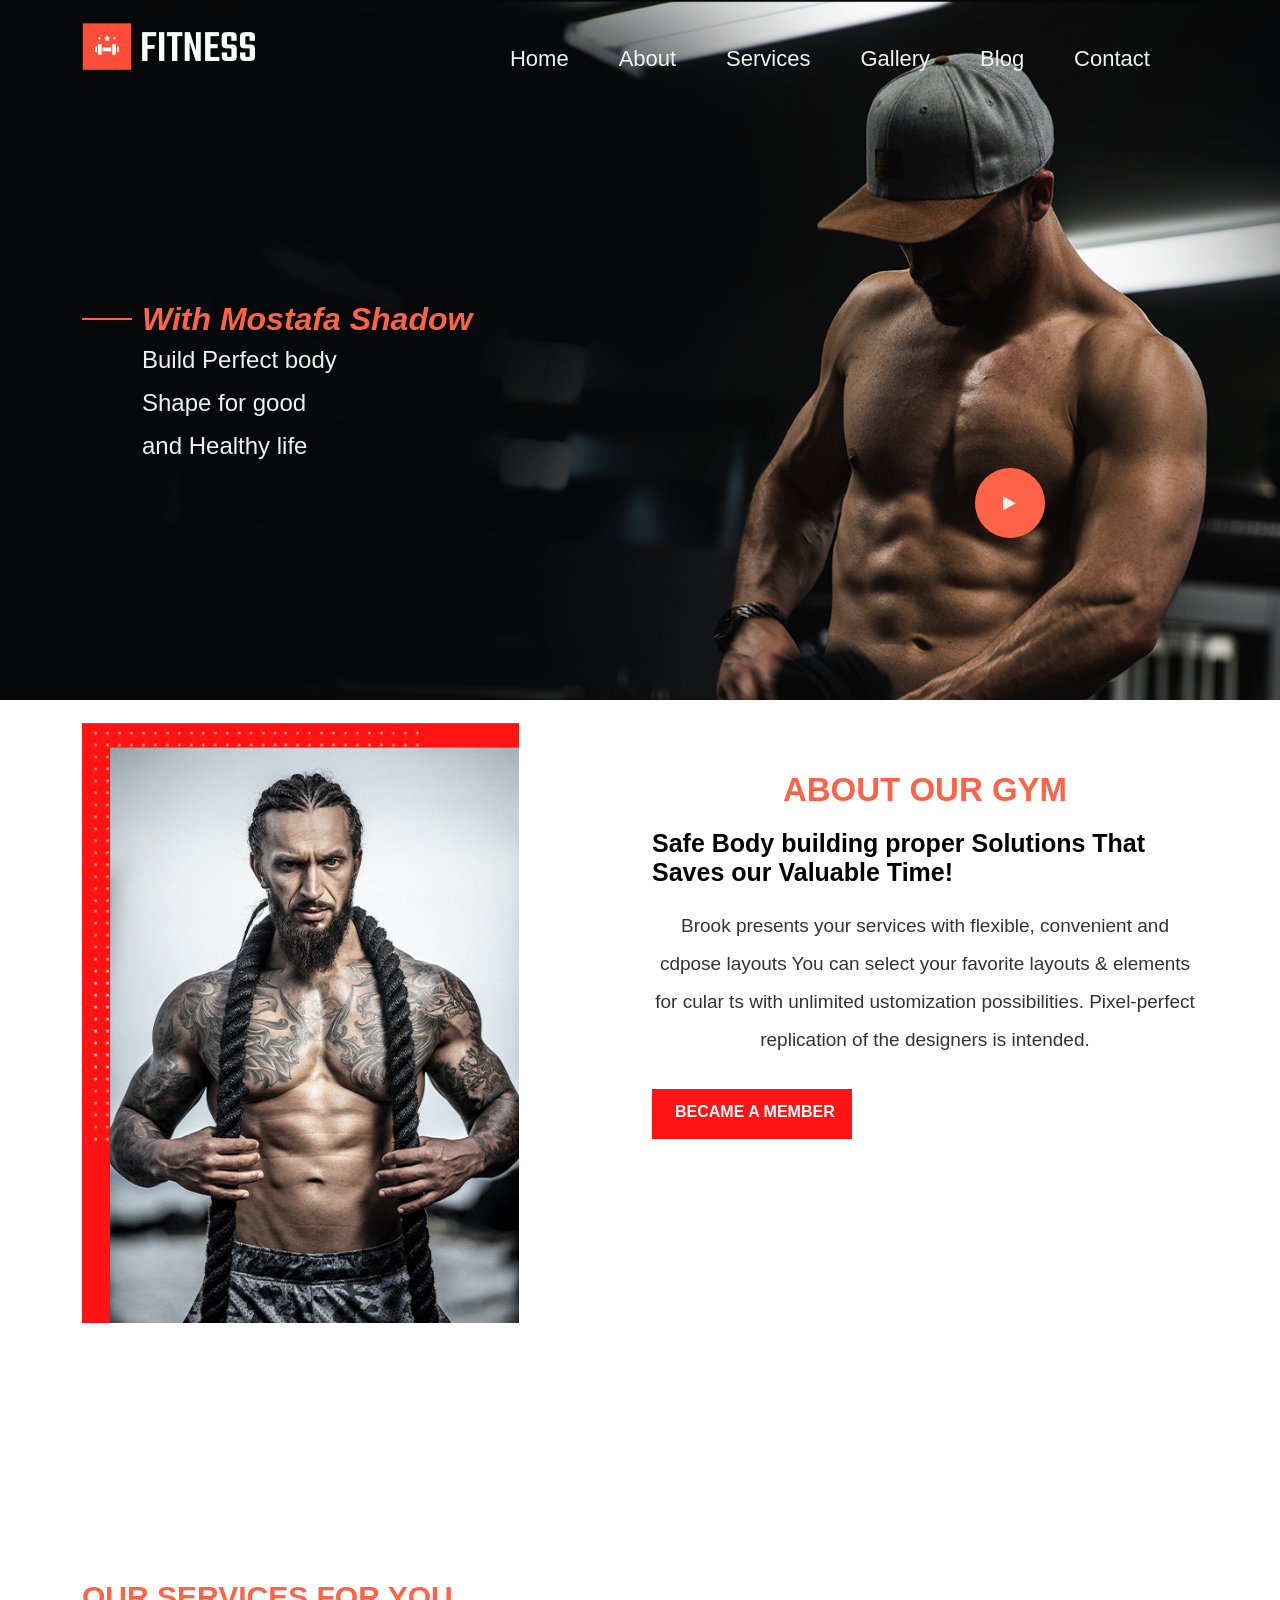
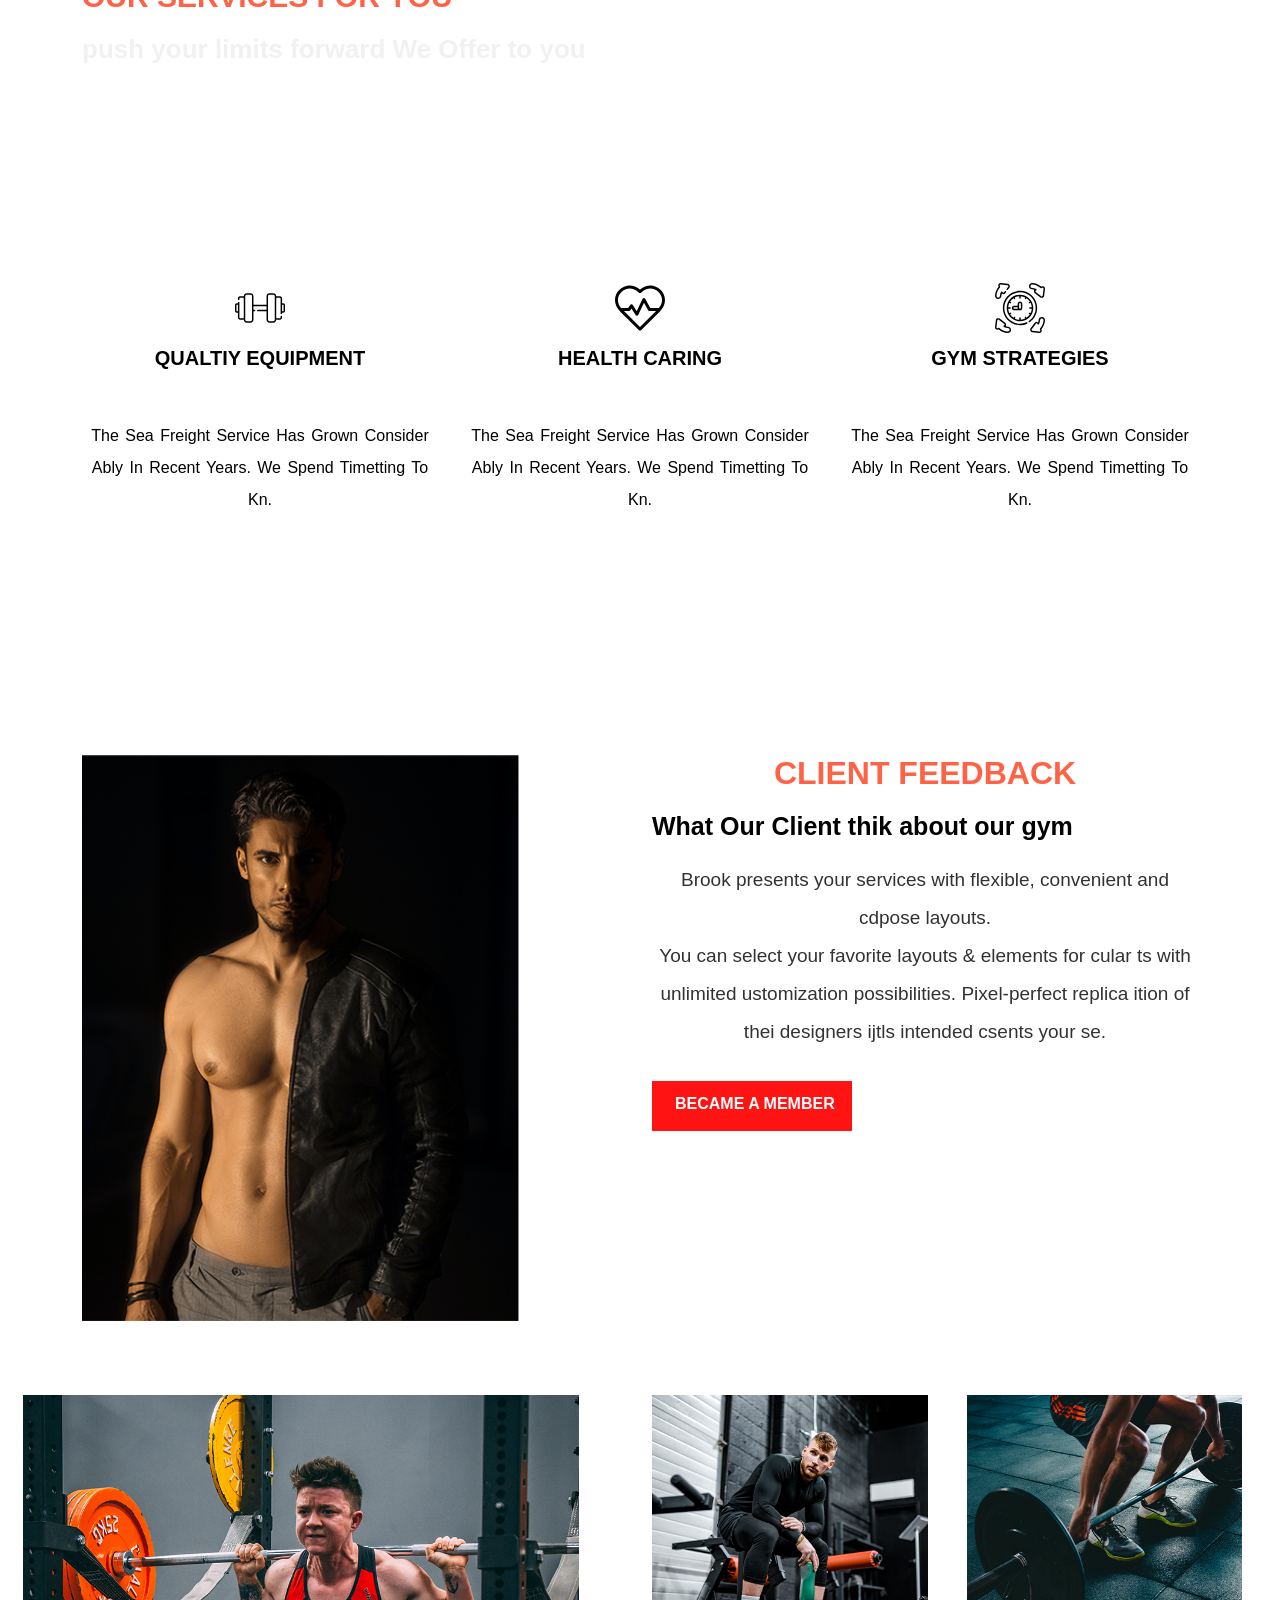
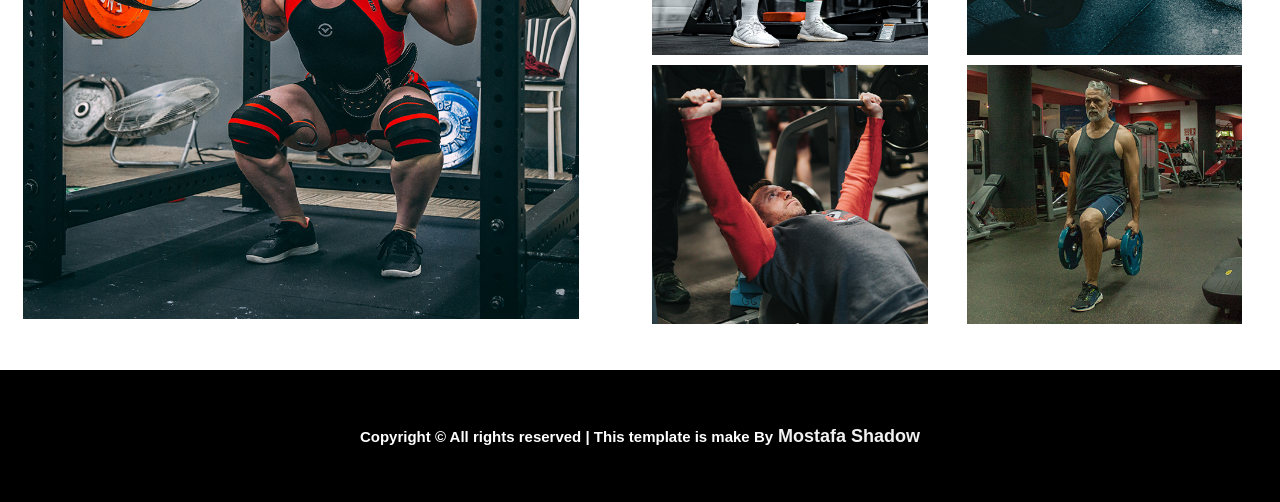
<file: index.html>
<!DOCTYPE html>
<html lang="en">

<head>
    <meta charset="UTF-8">
    <meta http-equiv="X-UA-Compatible" content="IE=edge">
    <meta name="viewport" content="width=device-width, initial-scale=1.0">
    <link rel="shortcut icon" href="images/favicon.ico" type="image/x-icon">
    <link rel="stylesheet" href="https://cdnjs.cloudflare.com/ajax/libs/font-awesome/5.13.1/css/all.min.css">
    <link rel="stylesheet" href="https://cdnjs.cloudflare.com/ajax/libs/font-awesome/4.7.0/css/font-awesome.min.css">
    <link rel="stylesheet" href="css/bootstrap-grid.css">
    <link rel="stylesheet" href="css/style.css">
    <title>GYM</title>
</head>

<body>
    <header>
        <nav class="nav stop-animation">
            <div class="container">
                <div class="row">
                    <div class="col-sm-4">
                        <div class="logo">
                            <img src="images/logo/logo.png" alt="logo">
                        </div>
                    </div>
                    <div class="col-sm-8">
                        <ul class="nav d-none d-lg-flex d-flex justify-content-around align-items-center">
                            <li>Home</li>
                            <li>About</li>
                            <li>Services</li>
                            <li>Gallery</li>
                            <li>Blog</li>
                            <li>Contact</li>
                        </ul>
                    </div>
                </div>

            </div>
        </nav>
        <div class="body-header">
            <div class="container">
                <div class="row">
                    <div class="col-sm-9">
                        <div class="title animate-hero">
                            <h1 class="line">With Mostafa Shadow</h1>
                            <p>Build Perfect body<br> Shape for good <br>and Healthy life</p>
                        </div>
                    </div>
                </div>
                <div class="video">
                    <i class="fa fa-play" aria-hidden="true"></i>
                </div>
            </div>
        </div>

    </header>
    <section class="our">
        <div class="container">
            <div class="row">
                <div class="col-sm-12 col-lg-6">
                    <div class="photo">
                        <img src="images/gallery/about.png" alt="img">
                    </div>
                </div>
                <div class="col-sm-12 col-lg-6">
                    <div class="title mt-5">
                        <h2>about our gym</h2>
                        <h4>Safe Body building proper Solutions That Saves our Valuable Time!</h4>
                        <p>Brook presents your services with flexible, convenient and cdpose layouts
                            You can select your favorite layouts & elements for cular ts with unlimited ustomization
                            possibilities.
                            Pixel-perfect replication of the designers is intended.</p>

                        <div class="button">
                            <span class="first-child-button"></span>
                            <span class="last-child-button">Became a member</span>
                        </div>
                    </div>
                </div>

            </div>
        </div>
    </section>
    <section class="services">
        <div class="container">
            <div class="row">
                <div class="col">
                    <div class="title d-flex justify-content-center flex-column">
                        <h2>our services for you</h2>
                        <h3> push your limits forward We Offer to you</h3>
                    </div>
                </div>
            </div>
            <div class="row">
                <div class=".col-sm-12 .col-md-6 col-lg-4">
                    <div class="card">
                        <img src="images/icone/gym.svg" alt="icone">
                        <h4>qualtiy equipment</h4>
                        <p>The sea freight service has grown consider ably in recent years. We spend timetting to kn.
                        </p>
                        <button>
                            discover more about us
                            <i class="fas fa-arrow-right"></i>
                        </button>
                    </div>
                </div>
                <div class=".col-sm-12 .col-md-6 col-lg-4">
                    <div class="card">
                        <img src="images/icone/heart.svg" alt="icone">
                        <h4>health caring</h4>
                        <p>The sea freight service has grown consider ably in recent years. We spend timetting to kn.
                        </p>
                        <button>
                            discover more about us
                            <i class="fas fa-arrow-right"></i>
                        </button>
                    </div>
                </div>
                <div class=".col-sm-12 .col-md-6 col-lg-4">
                    <div class="card">
                        <img src="images/icone/time.svg" alt="icone">
                        <h4>gym strategies</h4>
                        <p>The sea freight service has grown consider ably in recent years. We spend timetting to kn.
                        </p>
                        <button>
                            discover more about us
                            <i class="fas fa-arrow-right"></i>
                        </button>
                    </div>
                </div>
            </div>
        </div>
    </section>
    <section class="clint mt-3">
        <div class="container">
            <div class="row">
                <div class="col-lg-6 col-sm-12">
                    <div class="photo">
                        <img src="images/gallery/about2.png" alt="img-clint">
                    </div>
                </div>
                <div class="col-lg-6 col-sm-12">
                    <div class="title">
                        <h2>client feedback</h2>
                        <h4>What Our Client thik about our gym</h4>
                        <p>Brook presents your services with flexible, convenient and cdpose layouts.<br> You can select
                            your favorite layouts & elements for cular ts with unlimited ustomization possibilities.
                            Pixel-perfect replica ition of thei designers ijtls intended csents your se.</p>
                    </div>
                    <div class="button">
                        <span class="first-child-button"></span>
                        <span class="last-child-button">Became a member</span>
                    </div>
                </div>

            </div>
        </div>
    </section>
    <section class="gallery mt-4">
        <div class="row">
            <div class="col-lg-6 col-sm-12">
                <img src="images/gallery/gallery1.png" alt="img">
            </div>
            <div class="col-lg-3 col-sm-12">
                <img src="images/gallery/gallery2.png" alt="img">
                <img src="images/gallery/gallery3.png" alt="img">
            </div>
            <div class="col-lg-3 col-sm-12">
                <img src="images/gallery/gallery4.png" alt="img">
                <img src="images/gallery/gallery5.png" alt="img">
            </div>
        </div>
    </section>
    <footer>
        <h5> Copyright &copy; All rights reserved | This template is make By<a
                href="https://www.facebook.com/MostafaShadow1" target="_blank"> Mostafa Shadow </a></h5>
    </footer>

    <script src="js/jquery-3.5.1.min.js"></script>
    <script src="js/main.js"></script>
</body>

</html>
</file>
<file: css/style.css>
* {
  margin: 0;
  padding: 0;
  box-sizing: border-box; }

body {
  font-family: Arial;
  color: #f1f1f1;
  overflow-x: hidden !important; }

/* width */
::-webkit-scrollbar {
  width: 10px; }

/* Track */
::-webkit-scrollbar-track {
  background: #f1f1f1; }

/* Handle */
::-webkit-scrollbar-thumb {
  background: tomato; }

/* Handle on hover */
::-webkit-scrollbar-thumb:hover {
  border-radius: 10px; }

header {
  height: 700px;
  background-image: url(../images/hero/h1_hero.png);
  background-position: top;
  background-repeat: no-repeat;
  background-attachment: fixed;
  background-size: cover; }
  header .nav {
    list-style: none;
    padding: 23px;
    margin: 0;
    font-size: 22px;
    cursor: pointer; }
    header .nav li {
      transition: 0.3s;
      position: relative; }
    header .nav li::after {
      content: "";
      display: block;
      position: absolute;
      width: 0;
      height: 2px;
      top: 27px;
      left: 0;
      transition: 0.3s;
      background-color: tomato; }
    header .nav li:hover {
      color: tomato;
      transition: 0.3s; }
    header .nav li:hover::after {
      transition: 0.3s;
      width: 40px; }
  header .body-header {
    margin-top: 160px;
    padding: 23px; }
    header .body-header .title h1.line {
      position: relative;
      display: inline-block;
      font-style: italic;
      margin-left: 60px;
      color: tomato; }
    header .body-header .title h1.line::after {
      content: "";
      display: inline-block;
      position: absolute;
      left: -60px;
      top: 17px;
      width: 50px;
      height: 2px;
      background-color: tomato; }
    header .body-header .title p {
      margin-left: 60px;
      font-size: 24px;
      line-height: 1.8; }
  header .video {
    width: 70px;
    height: 70px;
    border-radius: 50%;
    position: relative;
    right: -80%;
    top: 50%;
    background-color: tomato;
    cursor: pointer;
    transition: 0.3s; }
    header .video i {
      display: block;
      position: absolute;
      left: 50%;
      top: 50%;
      transform: translate(-50%, -50%); }
  header .video::before {
    content: '';
    display: inline-block;
    position: absolute;
    top: -4px;
    left: -4px;
    bottom: -4px;
    right: -4px;
    border-radius: inherit;
    border: 1px solid #ff1313;
    animation-name: video-animate;
    animation-duration: 1s;
    animation-timing-function: ease;
    animation-delay: 2s;
    animation-iteration-count: infinite;
    opacity: 0; }
  header .video:hover {
    background-color: #f1f1f1;
    transition: 0.3s; }
  header .video:hover i {
    color: tomato; }

header section.stop-animation {
  position: relative;
  background-color: transparent;
  z-index: 999; }

header section.run-animation {
  animation: navbar;
  animation-duration: .6s;
  animation-timing-function: ease-in-out;
  background-color: #000;
  width: 100%;
  position: fixed;
  z-index: 999;
  opacity: .9; }

.our {
  padding: 23px;
  color: #000; }
  .our .photo img {
    width: 80%;
    height: 100%; }
  .our .title h2 {
    text-align: center;
    color: tomato;
    font-size: 33px;
    text-transform: uppercase;
    margin-bottom: 20px; }
  .our .title h4 {
    font-size: 25px;
    margin-bottom: 20px; }
  .our .title p {
    line-height: 2;
    font-size: 19px;
    text-align: center;
    opacity: .8; }

.services {
  background-image: url("../images/gallery/section_bg01.png");
  background-position: center;
  background-repeat: no-repeat;
  background-size: cover;
  background-attachment: fixed;
  padding: 23px; }
  .services .title {
    height: 500px; }
    .services .title h2 {
      text-transform: uppercase;
      font-size: 30px;
      color: tomato; }
    .services .title h3 {
      margin-top: 20px;
      font-size: 26px; }
  .services .card {
    height: 350px;
    background-color: #fff;
    color: #000;
    margin-bottom: 70px;
    position: relative; }
    .services .card img {
      width: 50px;
      height: 50px;
      margin: 10px 43%; }
    .services .card h4 {
      text-align: center;
      text-transform: uppercase;
      font-size: 20px; }
    .services .card p {
      text-align: center;
      text-transform: capitalize;
      line-height: 2;
      margin: 50px auto 0;
      word-spacing: 2px; }
    .services .card button {
      width: 100%;
      padding: 20px;
      position: absolute;
      bottom: 0;
      left: 0;
      background-color: #ff1313;
      color: #fff;
      border: none;
      cursor: pointer;
      text-transform: capitalize;
      text-align: center;
      opacity: 0;
      transition: 0.3s;
      font-size: 19px; }
  .services .card:hover button {
    opacity: 1; }

.clint {
  padding: 23px;
  color: #000; }
  .clint .photo img {
    width: 80%;
    height: 100%; }
  .clint .title h2 {
    text-align: center;
    color: tomato;
    font-size: 32px;
    text-transform: uppercase;
    margin-bottom: 20px; }
  .clint .title h4 {
    font-size: 25px;
    margin-bottom: 20px; }
  .clint .title p {
    line-height: 2;
    font-size: 19px;
    text-align: center;
    opacity: .8; }

.gallery {
  padding: 23px; }
  .gallery img {
    display: block;
    max-width: 95%;
    max-height: 95%;
    margin-bottom: 10px; }

footer {
  background-color: #000; }
  footer h5 {
    color: #fff;
    font-family: Arial, Helvetica, sans-serif;
    padding: 50px;
    text-align: center;
    font-size: 15px;
    line-height: 1.8; }
    footer h5 a {
      cursor: pointer;
      font-size: 18px;
      text-decoration: none;
      color: #f1f1f1;
      font-family: unset; }

footer a:hover {
  color: tomato; }

.button {
  background-color: #ff1313;
  border: none;
  overflow: hidden;
  width: 200px;
  height: 50px;
  position: relative;
  top: 30px;
  padding: 23px; }

.button:hover .first-child-button {
  width: 100%;
  transition: 0.3s; }

span.first-child-button {
  display: block;
  position: absolute;
  top: 0;
  left: 0;
  bottom: 0;
  width: 0;
  z-index: 1;
  background-color: #ad1d1d;
  transition: 0.3s;
  cursor: pointer; }

span.last-child-button {
  cursor: pointer;
  color: #fff;
  font-weight: 700;
  line-height: 0;
  text-transform: uppercase;
  display: block;
  width: 100%;
  height: 100%;
  position: absolute;
  z-index: 6; }

.stop-animation {
  position: relative;
  background-color: transparent;
  z-index: 999; }

.run-animation {
  animation-name: navbar;
  animation-duration: .6s;
  animation-timing-function: ease-in-out;
  background-color: #000;
  width: 100%;
  position: fixed;
  z-index: 999;
  opacity: .9;
  top: 0;
  height: 90px; }

/*Animation*/
@keyframes video-animate {
  0% {
    opacity: 1;
    transform: scale(1.3, 1.3); }
  100% {
    opacity: 0;
    transform: scale(1.7, 1.7); } }
@keyframes navbar {
  0% {
    top: -20px; }
  100% {
    top: 0; } }

/*# sourceMappingURL=style.css.map */
</file>
